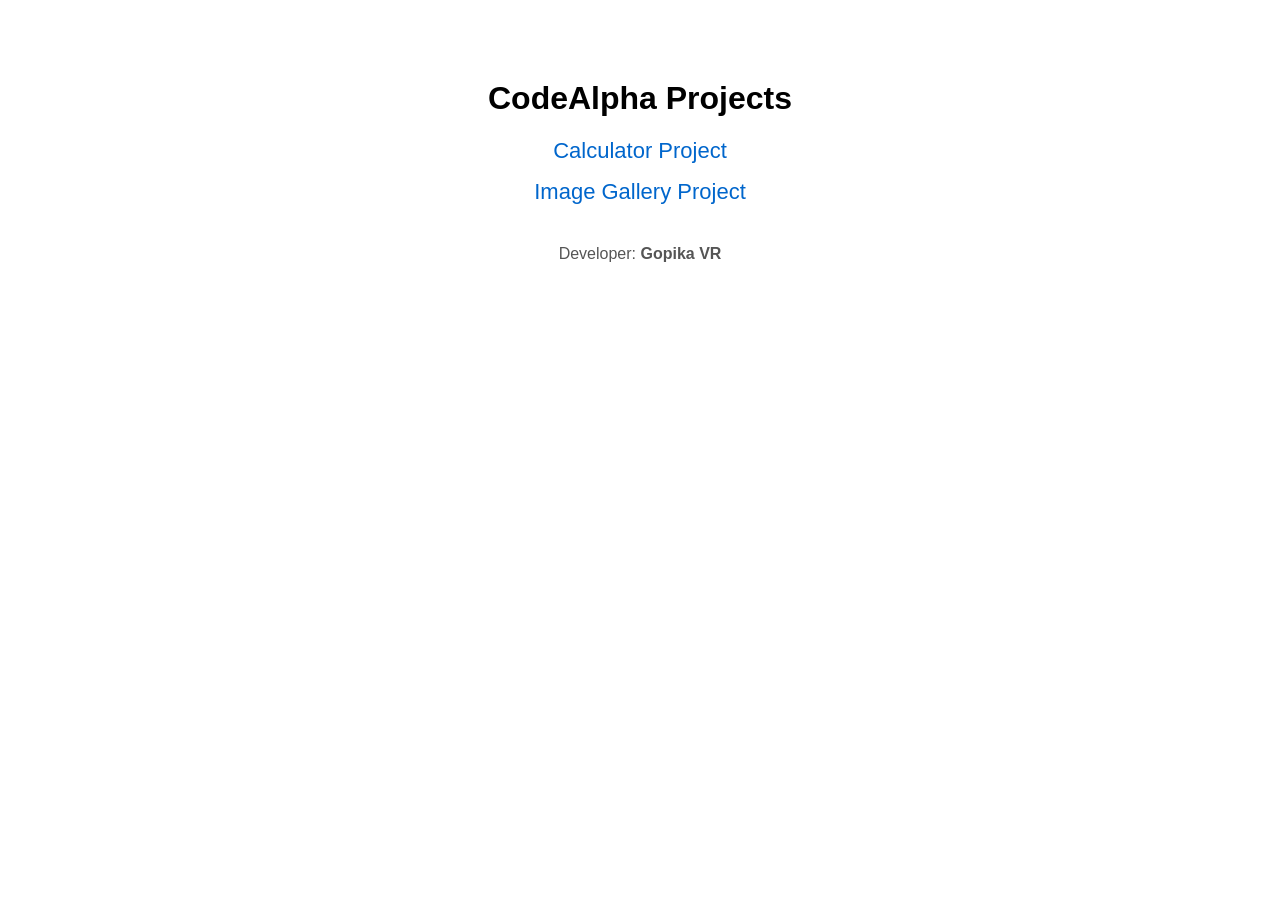
<file: index.html>
<!DOCTYPE html>
<html lang="en">
<head>
    <meta charset="UTF-8">
    <title>CodeAlpha Projects</title>
    <style>
        body {
            font-family: Arial, sans-serif;
            text-align: center;
            margin-top: 80px;
        }
        a {
            display: block;
            margin: 15px;
            font-size: 22px;
            text-decoration: none;
            color: #0066cc;
        }
        .dev {
            margin-top: 40px;
            color: #555;
        }
    </style>
</head>
<body>

<h1> CodeAlpha Projects</h1>

<a href="./CodeAlpha_calculator/index.html"> Calculator Project</a>
<a href="./CodeAlpha_image gallery/index.html"> Image Gallery Project</a>

<div class="dev">Developer: <b>Gopika VR</b></div>

</body>
</html>
</file>
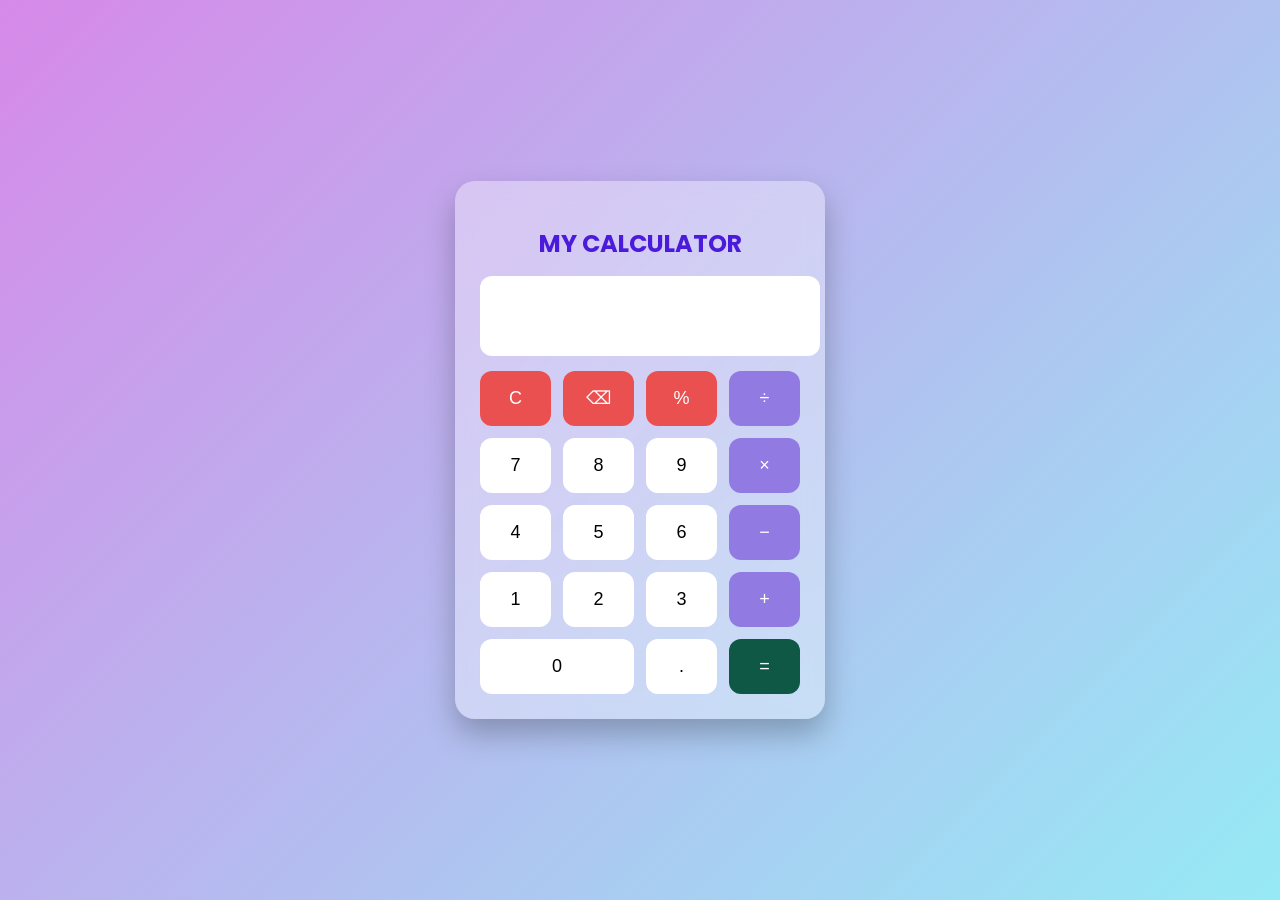
<file: CodeAlpha_calculator/index.html>
<!DOCTYPE html>
<html lang="en">
<head>
    <meta charset="UTF-8">
    <meta name="viewport" content="width=device-width, initial-scale=1.0">
    <title>Attractive Calculator</title>
    <link rel="stylesheet" href="style.css">
</head>
<body>

    <div class="calculator">
        <h2>MY CALCULATOR</h2>

        <input type="text" id="display" readonly>

        <div class="buttons">
            <button onclick="clearDisplay()" class="special">C</button>
            <button onclick="deleteLast()" class="special">⌫</button>
            <button onclick="appendValue('%')" class="special">%</button>
            <button onclick="appendValue('/')" class="operator">÷</button>

            <button onclick="appendValue('7')">7</button>
            <button onclick="appendValue('8')">8</button>
            <button onclick="appendValue('9')">9</button>
            <button onclick="appendValue('*')" class="operator">×</button>

            <button onclick="appendValue('4')">4</button>
            <button onclick="appendValue('5')">5</button>
            <button onclick="appendValue('6')">6</button>
            <button onclick="appendValue('-')" class="operator">−</button>

            <button onclick="appendValue('1')">1</button>
            <button onclick="appendValue('2')">2</button>
            <button onclick="appendValue('3')">3</button>
            <button onclick="appendValue('+')" class="operator">+</button>

            <button onclick="appendValue('0')" class="zero">0</button>
            <button onclick="appendValue('.')">.</button>
            <button onclick="calculateResult()" class="equal">=</button>
        </div>
    </div>

    <script src="script.js"></script>
</body>
</html>
</file>
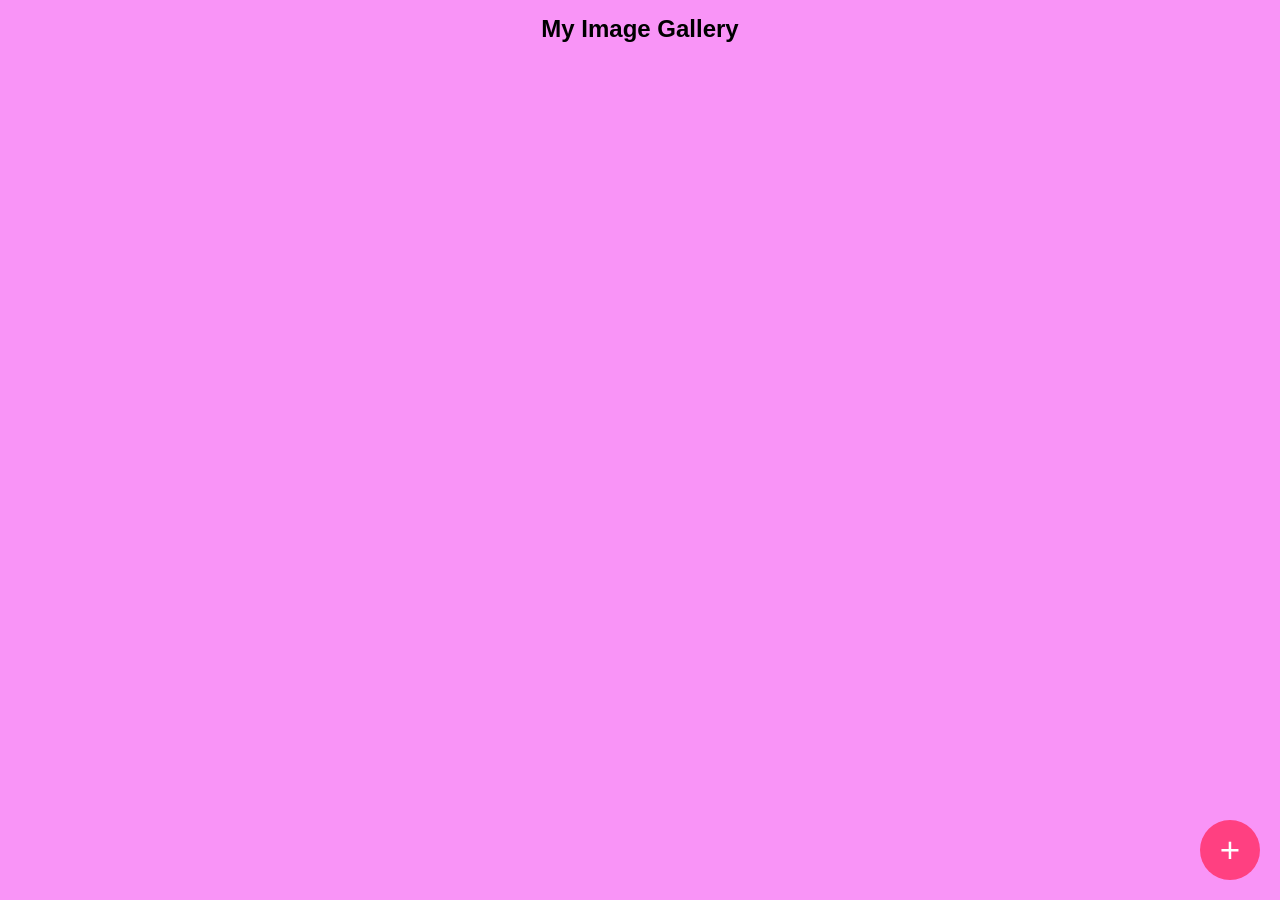
<file: CodeAlpha_image gallery/index.html>
<!DOCTYPE html>
<html lang="en">
<head>
    <meta charset="UTF-8">
    <title>Attractive Image Gallery</title>
    <link rel="stylesheet" href="style.css">
</head>
<body>

<h2>My Image Gallery</h2>

<div class="gallery" id="gallery"></div>

<!-- Plus Button -->
<div class="add-btn" onclick="openFile()">+</div>
<input type="file" id="fileInput" accept="image/*" hidden>

<!-- Lightbox -->
<div class="lightbox" id="lightbox">
    <span class="close" onclick="closeLightbox()">×</span>
    <img id="lightboxImg">
    <button class="delete-btn" onclick="deleteImage()">Delete</button>
</div>

<script src="script.js"></script>
</body>
</html>
</file>
<file: CodeAlpha_calculator/style.css>
@import url('https://fonts.googleapis.com/css2?family=Poppins:wght@400;600&display=swap');

body {
    margin: 0;
    height: 100vh;
    display: flex;
    justify-content: center;
    align-items: center;
    background: linear-gradient(135deg, #d689e9, #96eaf5);
    font-family: "Poppins", sans-serif;
}

.calculator {
    width: 320px;
    padding: 25px;
    border-radius: 20px;
    background: rgba(255, 255, 255, 0.35);
    backdrop-filter: blur(12px);
    box-shadow: 0 15px 30px rgba(0,0,0,0.25);
    text-align: center;
}

.calculator h2 {
    margin-bottom: 15px;
    color: #4b1bdc;
}

#display {
    width: 100%;
    height: 60px;
    font-size: 24px;
    border: none;
    border-radius: 12px;
    margin-bottom: 15px;
    padding: 10px;
    text-align: right;
    outline: none;
}

.buttons {
    display: grid;
    grid-template-columns: repeat(4, 1fr);
    gap: 12px;
}

button {
    height: 55px;
    border: none;
    border-radius: 12px;
    font-size: 18px;
    cursor: pointer;
    background: white;
    transition: 0.3s ease;
}

button:hover {
    transform: scale(1.08);
    background: #eae0ff;
}

.operator {
    background: #917be2;
    color: white;
}

.special {
    background: #ea5050;
    color: white;
}

.equal {
    background: #0f5846;
    color: white;
}

.zero {
    grid-column: span 2;
}
</file>
<file: CodeAlpha_image gallery/style.css>
body {
    font-family: Arial;
    background: #f994f7;
    text-align: center;
}

h2 {
    margin: 15px;
}

.gallery {
    display: grid;
    grid-template-columns: repeat(auto-fill, minmax(180px, 1fr));
    gap: 12px;
    padding: 15px;
}

.gallery img {
    width: 100%;
    height: 160px;
    object-fit: cover;
    border-radius: 10px;
    cursor: pointer;
    transition: 0.3s;
}

.gallery img:hover {
    transform: scale(1.05);
}

/* Plus Button */
.add-btn {
    position: fixed;
    bottom: 20px;
    right: 20px;
    background: #ff4081;
    color: white;
    font-size: 35px;
    width: 60px;
    height: 60px;
    border-radius: 50%;
    display: flex;
    align-items: center;
    justify-content: center;
    cursor: pointer;
}

/* Lightbox */
.lightbox {
    display: none;
    position: fixed;
    inset: 0;
    background: rgba(0,0,0,0.7);
    justify-content: center;
    align-items: center;
    flex-direction: column;
}

.lightbox img {
    max-width: 80%;
    max-height: 80%;
    object-fit: contain; /* over zoom avoid */
    border-radius: 10px;
    background: rgb(234, 159, 244);
}

.close {
    position: absolute;
    top: 20px;
    right: 30px;
    font-size: 35px;
    color: rgb(3, 3, 3);
    cursor: pointer;
}

.delete-btn {
    margin-top: 15px;
    padding: 8px 20px;
    border: none;
    background: red;
    color: rgb(74, 4, 4);
    border-radius: 6px;
    cursor: pointer;
}
</file>
